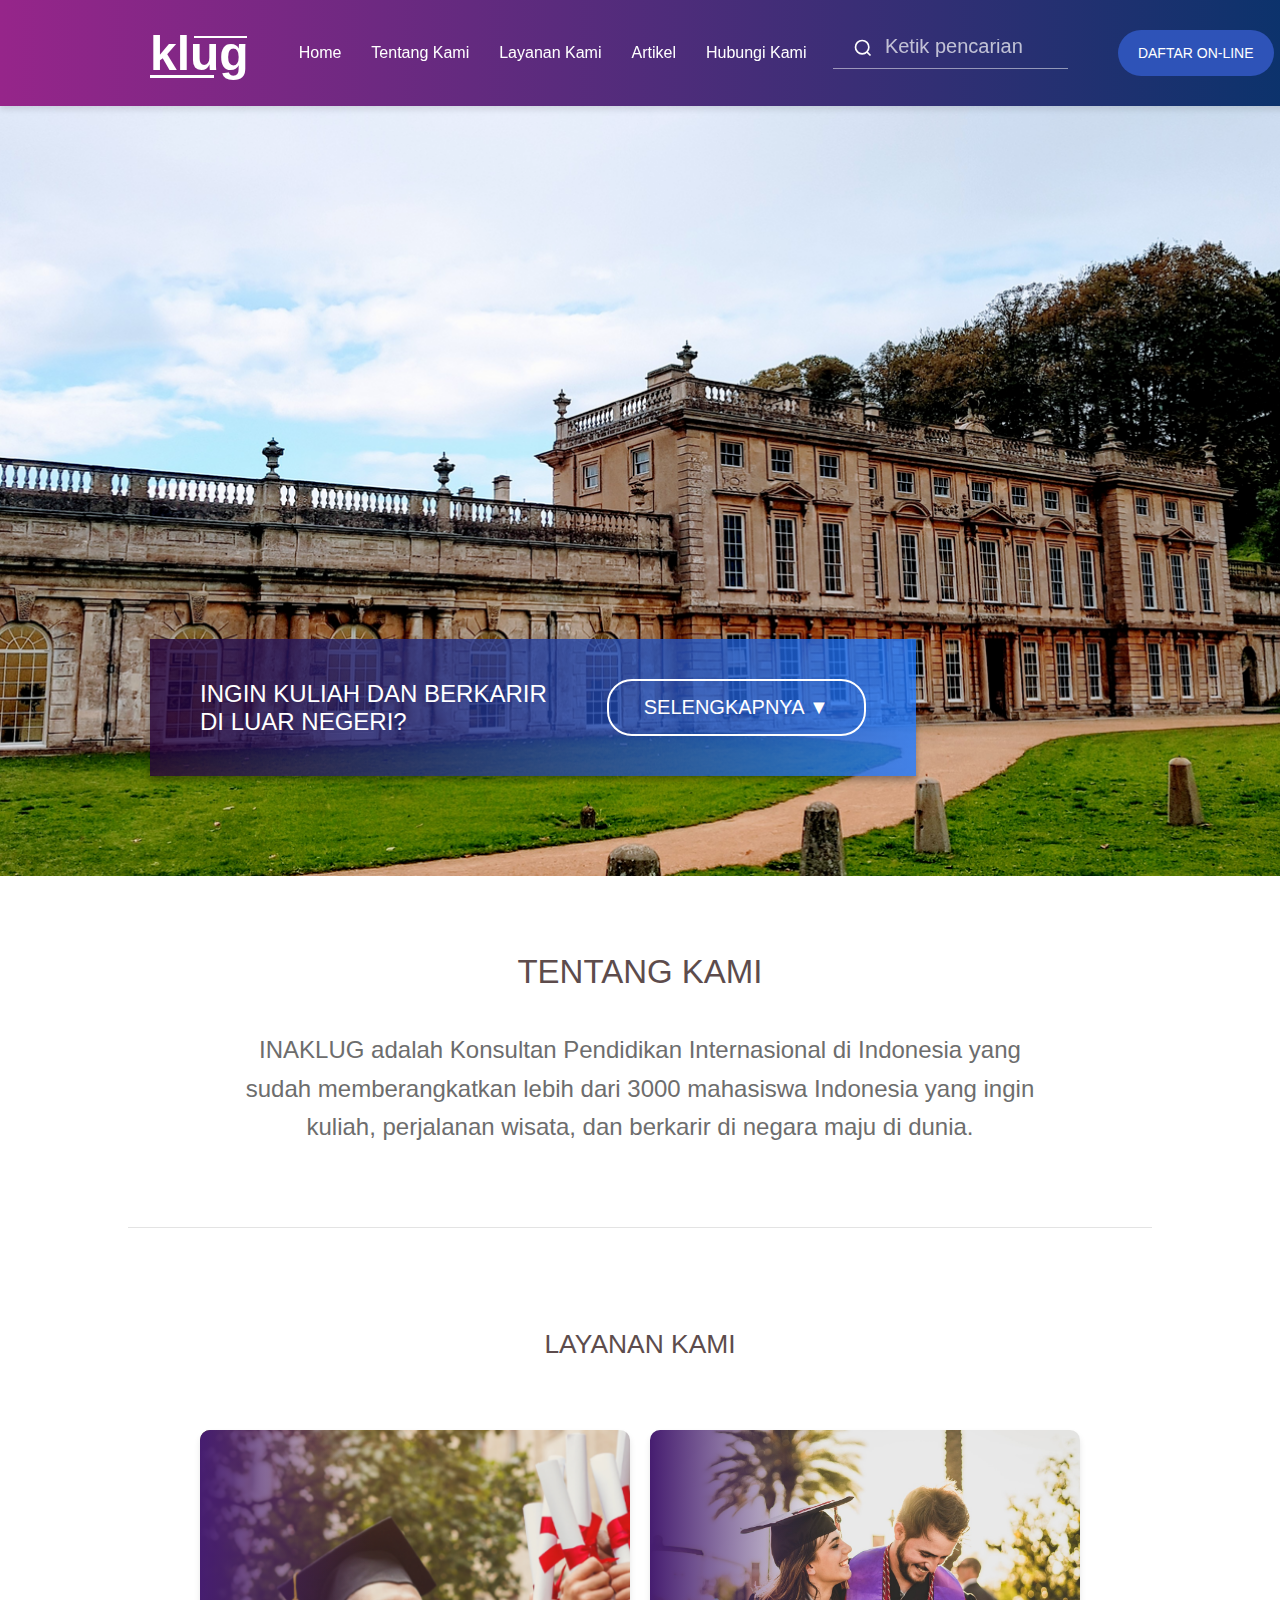
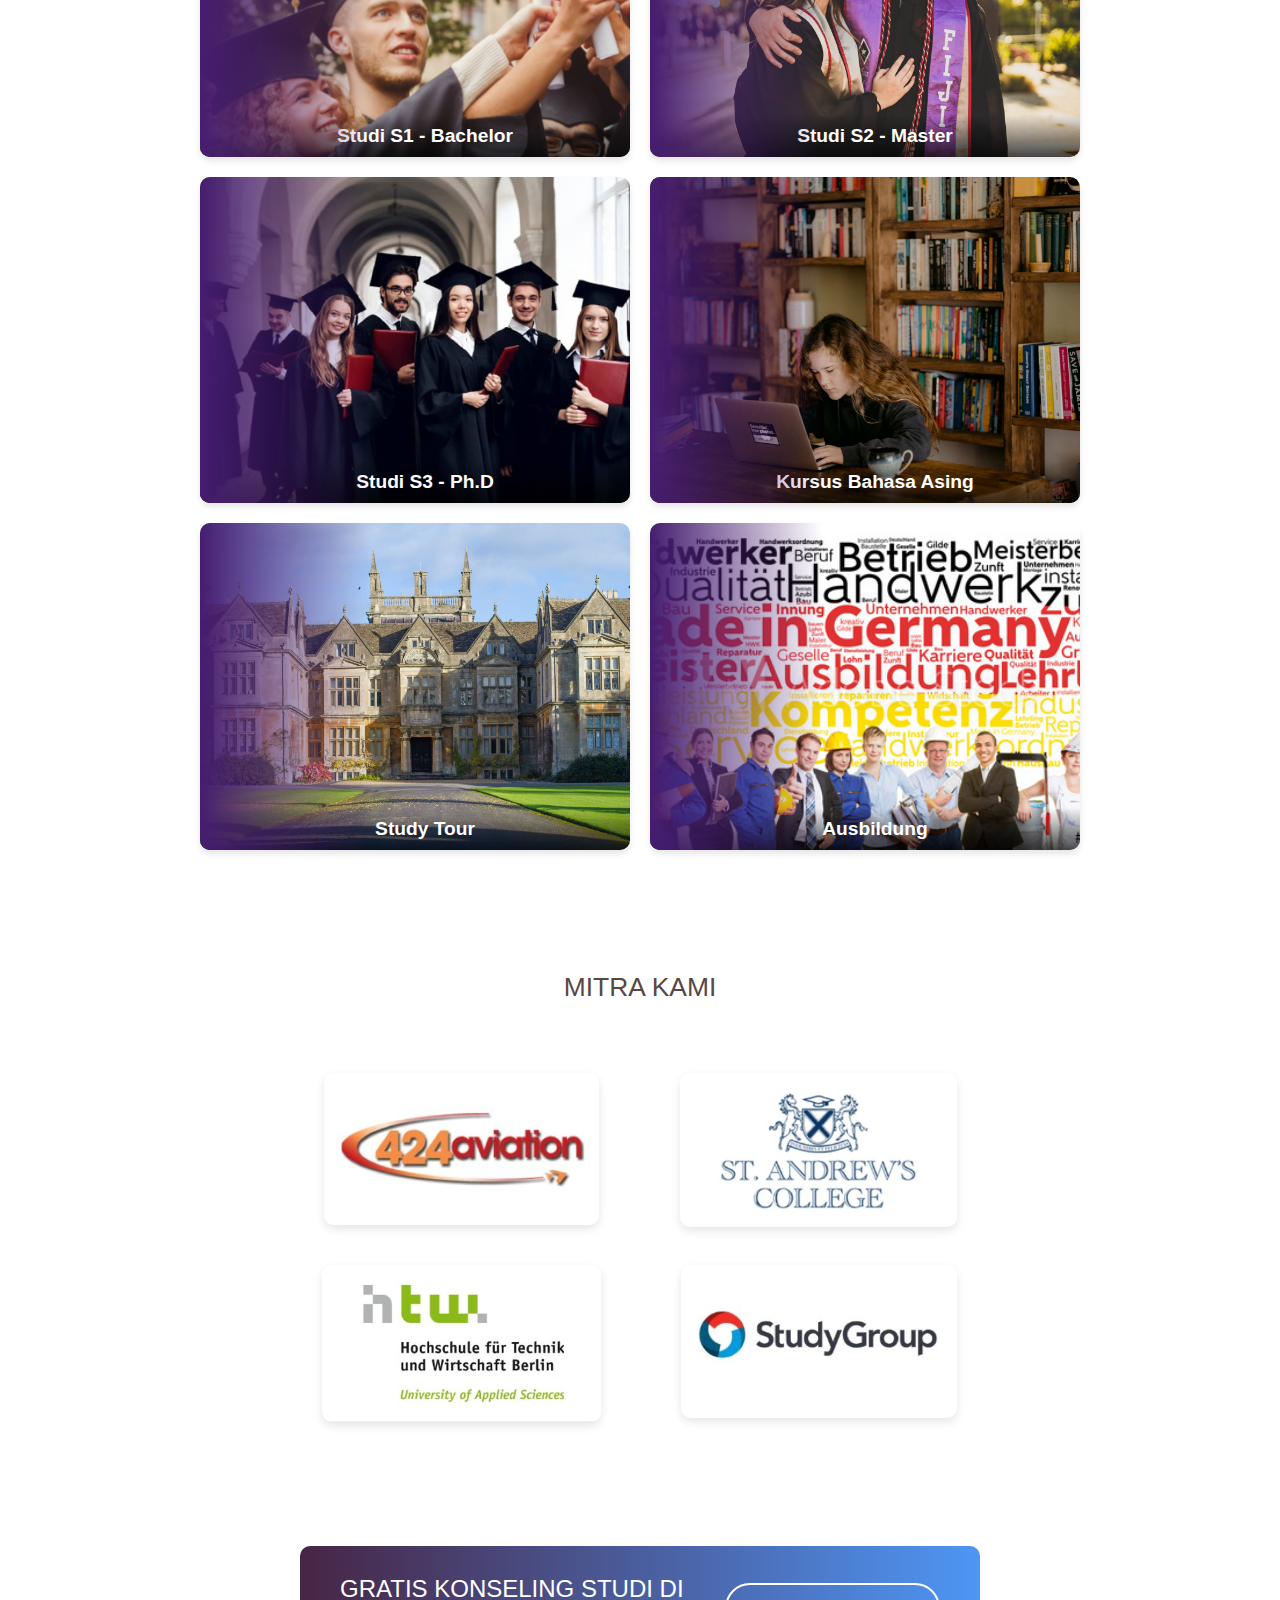
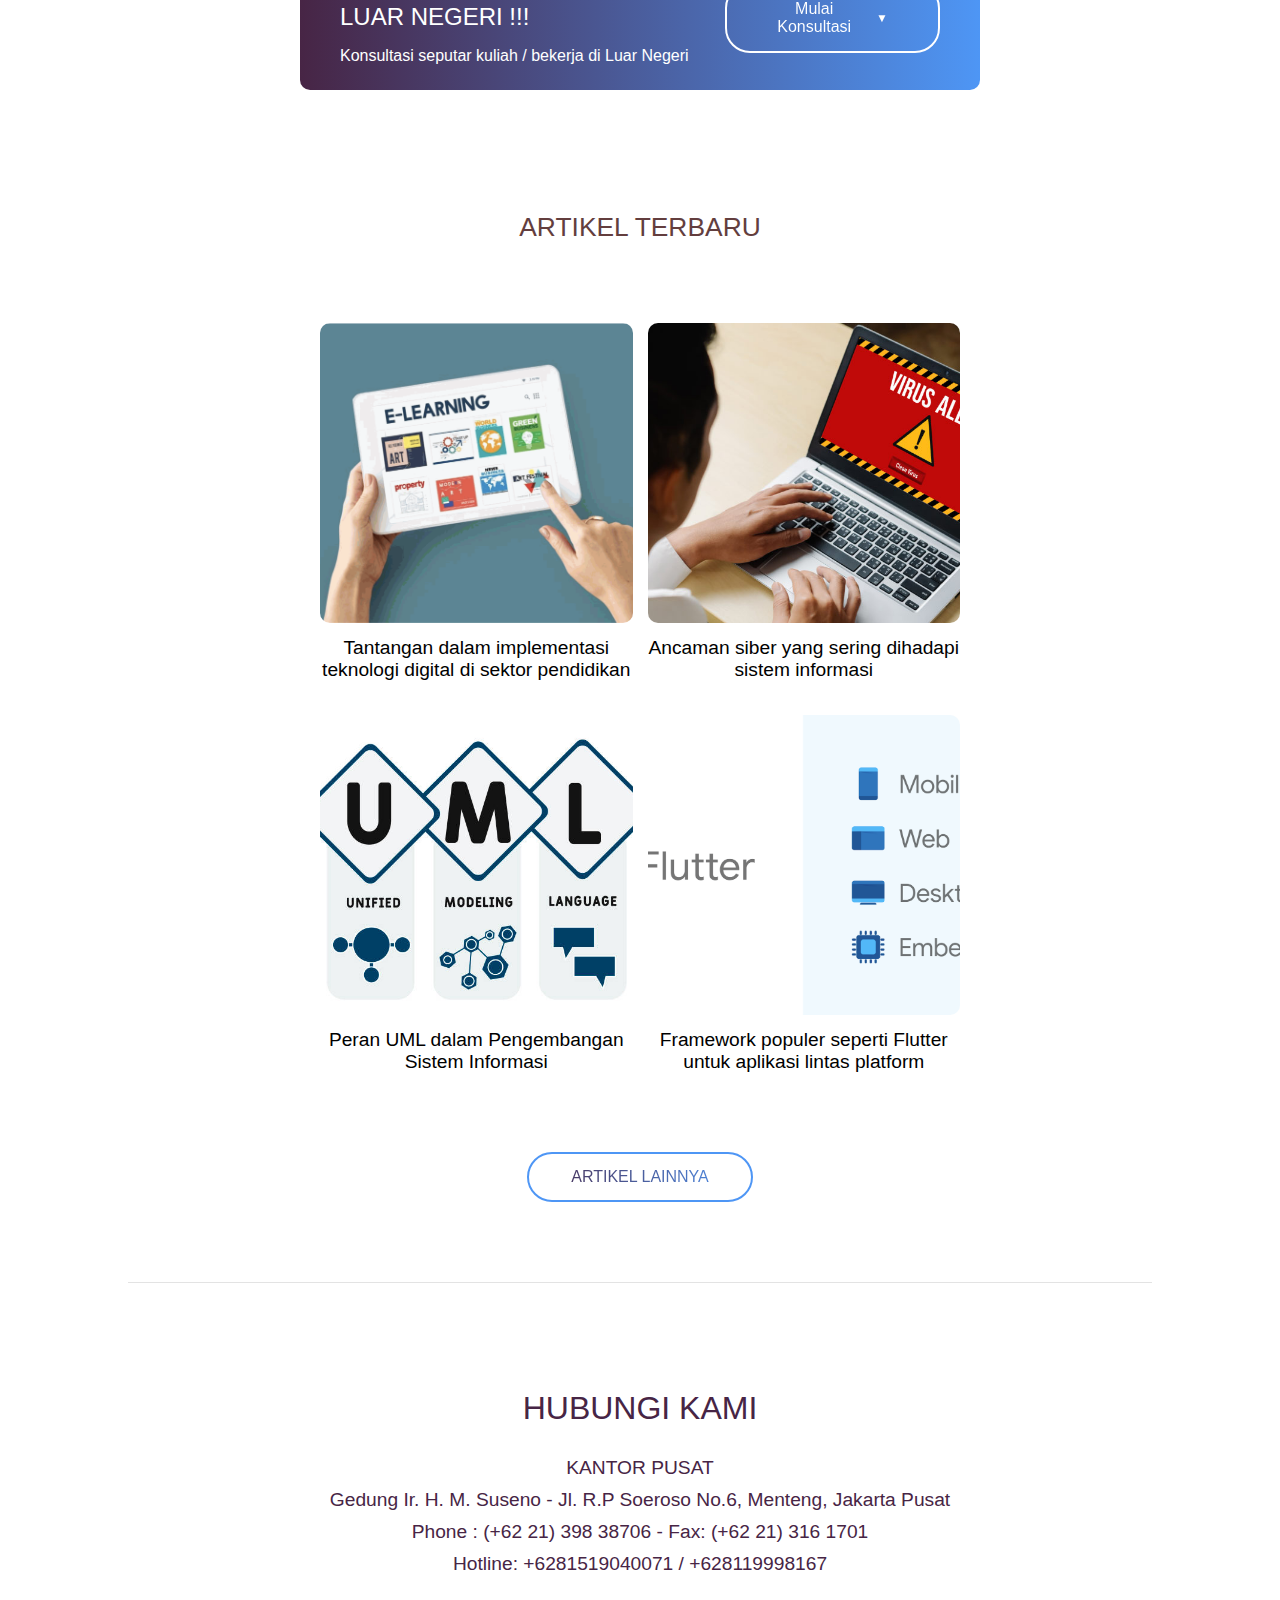
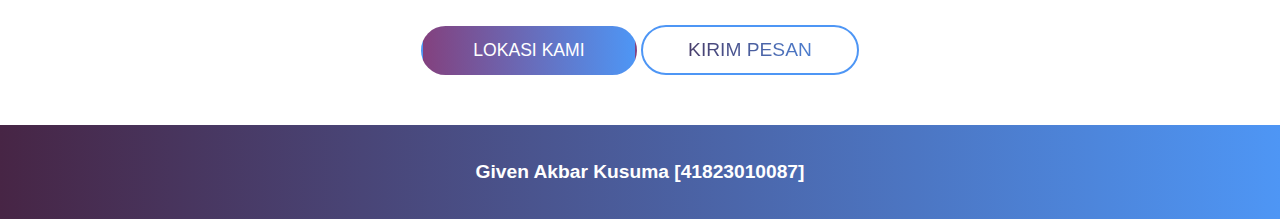
<file: tb2webgipen/GivenTB2Web/index.html>
<!DOCTYPE html>
<html lang="id">
<head>
    <meta charset="UTF-8">
    <title>Klug</title>
    <link rel="stylesheet" href="styles.css">
</head>
<body>
    <header class="header">
        <div class="logo">Klug</div>
        <nav>
            <ul>
                <li><a href="index.html">Home</a></li>
                <li><a href="tentang.html">Tentang Kami</a></li>    
                <li><a href="layanan.html">Layanan Kami</a></li>
                <li><a href="artikel.html">Artikel</a></li>
                <li><a href="hubungi.html">Hubungi Kami</a></li>
            </ul>
        </nav>
        <div class="daftar">
            <div class="search-container">
                <svg xmlns="http://www.w3.org/2000/svg" class="search-icon" fill="none" viewBox="0 0 24 24" stroke="currentColor" stroke-width="2">
                    <circle cx="11" cy="11" r="8" />
                    <line x1="21" y1="21" x2="16.65" y2="16.65" />
                </svg>
                <input type="text" placeholder="Ketik pencarian">
            </div>
            <button>DAFTAR ON-LINE</button>
        </div>
            
    </header>
    
    <main>
        <section class="banner">
            <img src="picgedung/picgedung.png" alt="Castle">
            <div class="banner-text">
                <h1>
                    INGIN KULIAH DAN BERKARIR<br>
                    DI LUAR NEGERI?
                </h1>
                <button>SELENGKAPNYA <span>&#x25BC;</span></button>
            </div>              
        
        <!-- Additional sections for Tentang Kami and Hubungi Kami can go here -->
    </main>

<section class="about">
    <h2>TENTANG KAMI</h2>
    <p>INAKLUG adalah Konsultan Pendidikan Internasional di Indonesia yang sudah memberangkatkan lebih dari 3000 mahasiswa Indonesia yang ingin kuliah, perjalanan wisata, dan berkarir di negara maju di dunia.</p>
</section>
</main>

<!-- Garis Pemisah -->
<hr class="divider">

<!-- gambar tentang kami di halaman home-->
<section class="services">
    <h2>LAYANAN KAMI</h2>
    <div class="service-container">
        <div class="service-item">
            <img src="piclayanankami/bachelor.png" alt="Studi S1 - Bachelor">
            <p>Studi S1 - Bachelor</p>
        </div>
        <div class="service-item">
            <img src="piclayanankami/master.png" alt="Studi S2 - Master">
            <p>Studi S2 - Master</p>
        </div>
        <div class="service-item">
            <img src="piclayanankami/phd.png" alt="Studi S3 - Ph.D">
            <p>Studi S3 - Ph.D</p>
        </div>
        <div class="service-item">
            <img src="piclayanankami/kursus.png" alt="Kursus Bahasa Asing">
            <p>Kursus Bahasa Asing</p>
        </div>
        <div class="service-item">
            <img src="piclayanankami/studytour.png" alt="Study Tour">
            <p>Study Tour</p>
        </div>
        <div class="service-item">
            <img src="piclayanankami/ausbildung.png" alt="Ausbildung">
            <p>Ausbildung</p>
        </div>
    </div>
</section>

<!-- Mitra Kami -->
<section class="partners">
    <h2>MITRA KAMI</h2>
    <div class="partners-container">
        <div class="partner-item">
            <img src="mitra/mitra1.png" alt="mitra 1">
        </div>
        <div class="partner-item">
            <img src="mitra/mitra2.png" alt="mitra 2">
        </div>
        <div class="partner-item">
            <img src="mitra/mitra3.png" alt="mitra 3">
        </div>
        <div class="partner-item">
            <img src="mitra/mitra4.png" alt="mitra 4">
        </div>
    </div>

<!-- CTA - Mulai Konsultasi -->
<section class="cta">
    <div>
        <p>GRATIS KONSELING STUDI DI LUAR NEGERI !!!</p>
        <p>Konsultasi seputar kuliah / bekerja di Luar Negeri</p>
    </div>
    <button>Mulai Konsultasi</button>
</section>

<!-- Artikel Terbaru -->
<section class="articles">
    <h2>ARTIKEL TERBARU</h2>
    <div class="articles-container">
        <div class="article-item">
            <img src="foto_artikel/artikel1.jpg" alt="Artikel 1">
            <p>Tantangan dalam implementasi teknologi digital di sektor pendidikan</p>
        </div>
        <div class="article-item">
            <img src="foto_artikel/artikel2.jpg" alt="Artikel 2">
            <p>Ancaman siber yang sering dihadapi sistem informasi</p>
        </div>
        <div class="article-item">
            <img src="foto_artikel/artikel3.jpg" alt="Artikel 3">
            <p>Peran UML dalam Pengembangan Sistem Informasi</p>
        </div>
        <div class="article-item">
            <img src="foto_artikel/artikel4.jpg" alt="Artikel 4">
            <p>Framework populer seperti Flutter untuk aplikasi lintas platform</p>
        </div>
    </div>
</section>

  <!-- Tombol Artikel Lainnya -->
  <div class="view-more-container">
    <button class="view-more-btn">ARTIKEL LAINNYA</button>
</div>
</section>

<!-- Garis Pemisah -->
<hr class="divider">

<!-- Hubungi Kami -->
<section class="contact">
    <h2>HUBUNGI KAMI</h2>
    <p>KANTOR PUSAT</p>
    <p>Gedung Ir. H. M. Suseno - Jl. R.P Soeroso No.6, Menteng, Jakarta Pusat</p>
    <p>Phone : (+62 21) 398 38706 - Fax: (+62 21) 316 1701</p>
    <p>Hotline: +6281519040071 / +628119998167</p>

    <!-- Tombol Lokasi Kami dan Kirim Pesan -->
    <div class="contact-buttons">
        <button class="contact-btn" id="lokasi-kami">LOKASI KAMI</button>
        <button class="contact-btn" id="kirim-pesan">KIRIM PESAN</button>
    </div>
</section>

<!-- Banner Paling Bawah -->
<section class="footer-banner">
    <div class="footer-banner-content">
        <h2>Given Akbar Kusuma [41823010087]</h2>
    </div>
</section>
</file>
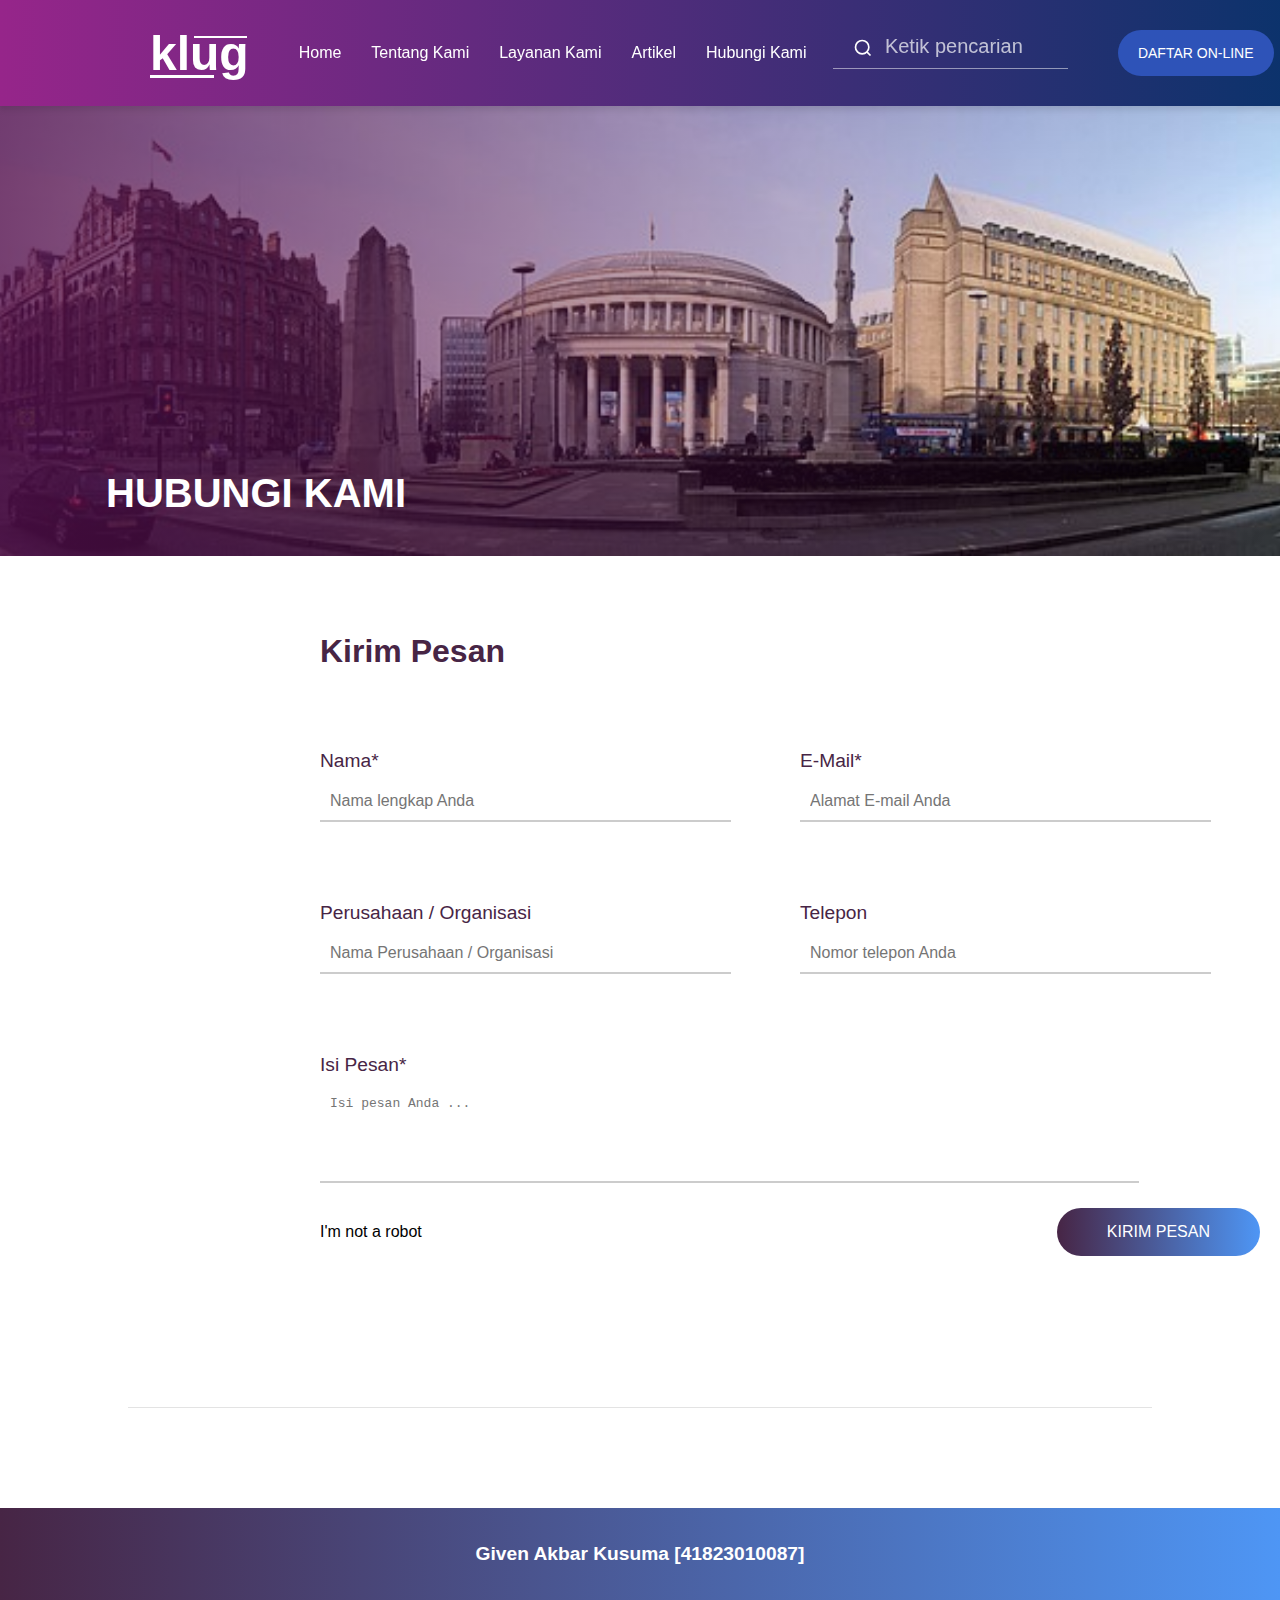
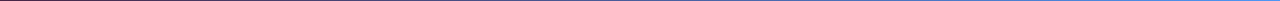
<file: tb2webgipen/GivenTB2Web/hubungi.html>
<!DOCTYPE html>
<html lang="id">
<head>
    <meta charset="UTF-8">
    <meta name="viewport" content="width=device-width, initial-scale=1.0">
    <title>Hubungi Kami</title>
    <link rel="stylesheet" href="styles.css"> <!-- CSS utama -->
    <link rel="stylesheet" href="hubungi.css"> <!-- CSS khusus halaman Hubungi Kami -->
</head>
<body>
    <!-- Header -->
    <header class="header">
        <div class="logo">Klug</div>
        <nav>
            <ul>
                <li><a href="index.html">Home</a></li>
                <li><a href="tentang.html">Tentang Kami</a></li>
                <li><a href="layanan.html">Layanan Kami</a></li>
                <li><a href="artikel.html">Artikel</a></li>
                <li><a href="hubungi.html" class="active">Hubungi Kami</a></li>
            </ul>
        </nav>
        <div class="daftar">
            <div class="search-container">
                <svg xmlns="http://www.w3.org/2000/svg" class="search-icon" fill="none" viewBox="0 0 24 24" stroke="currentColor" stroke-width="2">
                    <circle cx="11" cy="11" r="8" />
                    <line x1="21" y1="21" x2="16.65" y2="16.65" />
                </svg>
                <input type="text" placeholder="Ketik pencarian">
            </div>
            <button>DAFTAR ON-LINE</button>
        </div>
    </header>

    <!-- Banner -->
    <section class="banner">
        <img src="pic_hubungikami/pichubungikami.jpeg" alt="Banner Hubungi Kami">
        <div class="overlay"></div>
        <h1 class="banner-title">HUBUNGI KAMI</h1>
    </section>

    <!-- Form Kirim Pesan -->
    <main>
        <section class="contact-form">
            <h2>Kirim Pesan</h2>
            <form action="#" method="post">
                <div class="form-group">
                    <div class="form-item">
                        <label for="name">Nama*</label>
                        <input type="text" id="name" name="name" placeholder="Nama lengkap Anda" required>
                    </div>
                    <div class="form-item">
                        <label for="email">E-Mail*</label>
                        <input type="email" id="email" name="email" placeholder="Alamat E-mail Anda" required>
                    </div>
                </div>

                <div class="form-group">
                    <div class="form-item">
                        <label for="company">Perusahaan / Organisasi</label>
                        <input type="text" id="company" name="company" placeholder="Nama Perusahaan / Organisasi">
                    </div>
                    <div class="form-item">
                        <label for="phone">Telepon</label>
                        <input type="tel" id="phone" name="phone" placeholder="Nomor telepon Anda">
                    </div>
                </div>

                <label for="message">Isi Pesan*</label>
                <textarea id="message" name="message" placeholder="Isi pesan Anda ..." rows="5" required></textarea>

                <div class="form-footer">
                    <div class="recaptcha">
                        <p>I'm not a robot</p>
                    </div>
                    <button type="submit" class="submit-btn">KIRIM PESAN</button>
                </div>
            </form>
        </section>
    </main>

<!-- Garis Pemisah -->
<hr class="divider">

    <!-- Banner Paling Bawah -->
    <section class="footer-banner">
        <div class="footer-banner-content">
            <h2>Given Akbar Kusuma [41823010087]</h2>
        </div>
    </section>
</body>
</html>
</file>
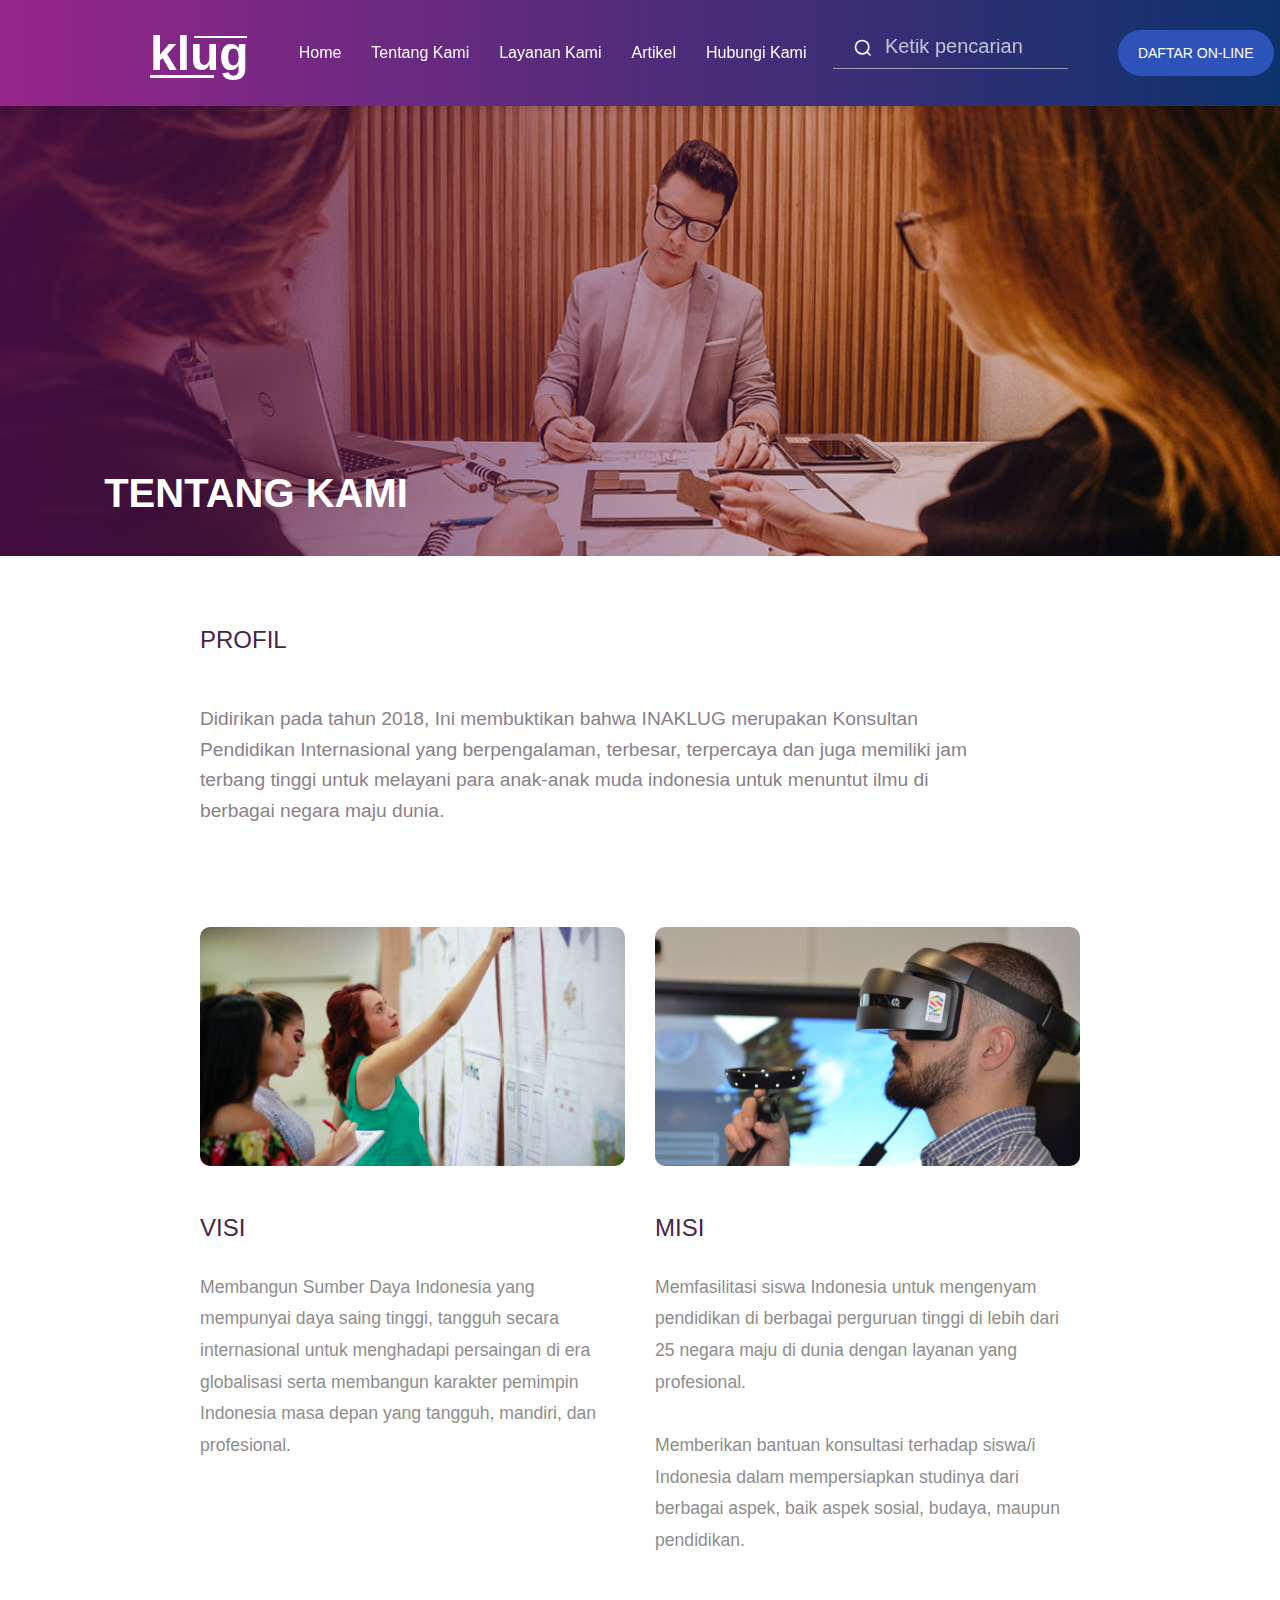
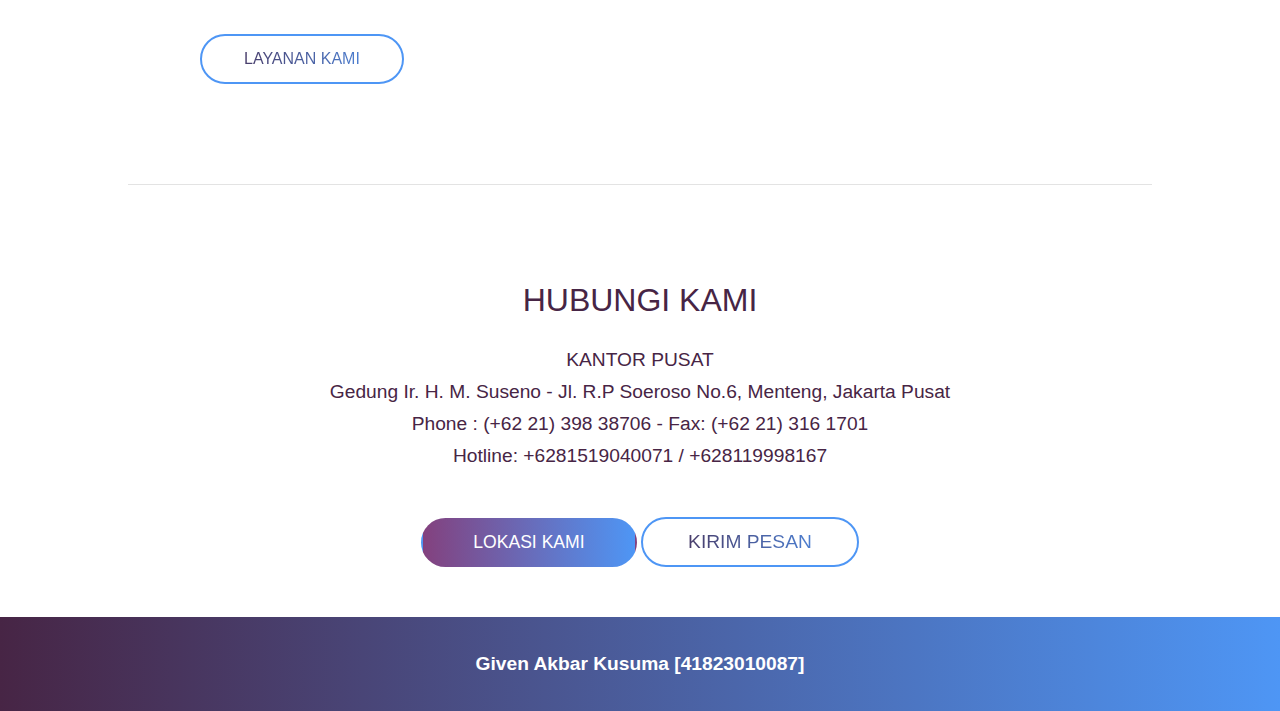
<file: tb2webgipen/GivenTB2Web/tentang.html>
<!DOCTYPE html>
<html lang="id">
<head>
    <meta charset="UTF-8">
    <meta name="viewport" content="width=device-width, initial-scale=1.0">
    <title>Tentang Kami</title>
    <link rel="stylesheet" href="styles.css"> <!-- CSS utama -->
    <link rel="stylesheet" href="tentang.css"> <!-- CSS khusus halaman Tentang Kami -->
</head>
<body>
    <!-- Header (Sama seperti Home) -->
    <header class="header">
        <div class="logo">Klug</div>
        <nav>
            <ul>
                <li><a href="index.html">Home</a></li>
                <li><a href="tentang.html" class="active">Tentang Kami</a></li>
                <li><a href="layanan.html">Layanan Kami</a></li>
                <li><a href="artikel.html">Artikel</a></li>
                <li><a href="hubungi.html">Hubungi Kami</a></li>
            </ul>
        </nav>
        <div class="daftar">
            <div class="search-container">
                <svg xmlns="http://www.w3.org/2000/svg" class="search-icon" fill="none" viewBox="0 0 24 24" stroke="currentColor" stroke-width="2">
                    <circle cx="11" cy="11" r="8" />
                    <line x1="21" y1="21" x2="16.65" y2="16.65" />
                </svg>
                <input type="text" placeholder="Ketik pencarian">
            </div>
            <button>DAFTAR ON-LINE</button>
        </div>
    </header>

    <!-- Banner -->
    <section class="banner">
        <img src="pic_tentangkami/pictentangkami.jpg" alt="Banner Tentang Kami">
        <div class="overlay"></div>
        <h1 class="banner-title">TENTANG KAMI</h1>
    </section>    

    <!-- Konten Tambahan -->
    <main>
        <section class="profil">
            <h2>PROFIL</h2>
            <p>
                Didirikan pada tahun 2018, Ini membuktikan bahwa INAKLUG merupakan Konsultan Pendidikan Internasional yang berpengalaman, terbesar, terpercaya dan juga memiliki jam terbang tinggi untuk melayani para anak-anak muda indonesia untuk menuntut ilmu di berbagai negara maju dunia.
            </p>
        </section>
    </main>

    <!-- Visi dan Misi -->
    <section class="visi-misi">
        <div class="visi">
            <img src="pic_visimisi//visi.png" alt="Visi">
            <h3>VISI</h3>
            <p>
                Membangun Sumber Daya Indonesia yang mempunyai daya saing tinggi, tangguh secara internasional untuk menghadapi persaingan di era globalisasi serta membangun karakter pemimpin Indonesia masa depan yang tangguh, mandiri, dan profesional.
            </p>
        </div>
        <div class="misi">
            <img src="pic_visimisi//misi.png" alt="Misi">
            <h3>MISI</h3>
            <p>
                Memfasilitasi siswa Indonesia untuk mengenyam pendidikan di berbagai perguruan tinggi di lebih dari 25 negara maju di dunia dengan layanan yang profesional.
                <br><br>
                Memberikan bantuan konsultasi terhadap siswa/i Indonesia dalam mempersiapkan studinya dari berbagai aspek, baik aspek sosial, budaya, maupun pendidikan.
            </p>
        </div>
    </section>
</main>

  <!-- Tombol Artikel Lainnya -->
  <div class="view-more-container">
    <button class="view-more-btn">LAYANAN KAMI</button>
</div>
</section>

<!-- Garis Pemisah -->
<hr class="divider">

<!-- Hubungi Kami -->
<section class="contact">
    <h2>HUBUNGI KAMI</h2>
    <p>KANTOR PUSAT</p>
    <p>Gedung Ir. H. M. Suseno - Jl. R.P Soeroso No.6, Menteng, Jakarta Pusat</p>
    <p>Phone : (+62 21) 398 38706 - Fax: (+62 21) 316 1701</p>
    <p>Hotline: +6281519040071 / +628119998167</p>

    <!-- Tombol Lokasi Kami dan Kirim Pesan -->
    <div class="contact-buttons">
        <button class="contact-btn" id="lokasi-kami">LOKASI KAMI</button>
        <button class="contact-btn" id="kirim-pesan">KIRIM PESAN</button>
    </div>
</section>

<!-- Banner Paling Bawah -->
<section class="footer-banner">
    <div class="footer-banner-content">
        <h2>Given Akbar Kusuma [41823010087]</h2>
    </div>
</section>
</file>
<file: tb2webgipen/GivenTB2Web/styles.css>
/* Reset dasar untuk body dan html */
body, html {
    margin: 0;
    padding: 0;
    font-family: Arial, sans-serif;
}

/* Header dengan gradasi */
header {
    position: sticky;  /* Membuat header tetap mengikuti saat di-scroll */
    top: 0; /* Menempel di bagian atas */
    width: 100%; /* Memastikan lebar header mencakup seluruh layar */
    z-index: 1000; /* Menjaga header tetap di atas konten lain */
    background-color: #fff; /* Pastikan ada warna latar belakang untuk menghindari elemen transparan */
    box-shadow: 0 4px 6px rgba(0, 0, 0, 0.1); /* Menambahkan bayangan pada header untuk efek depth */
    background: linear-gradient(to right, #96258a, #08336b); /* Gradasi dari ungu ke biru tua */
    color: white;
    display: flex;
    justify-content: space-between;
    align-items: center;
    padding: 20px 20px;
}

/* Memperbesar tulisan "Klug" */
.header .logo {
    font-size: 3em;  /* Ukuran font yang lebih besar */
    font-weight: bold;  /* Menebalkan teks */
    color: #ffffff; /* Warna teks */
    margin-left: 130px; /* Menggeser teks 20px ke kanan */
}
/* Logo dengan efek garis */
.logo {
    position: relative; /* Dibutuhkan untuk posisi elemen pseudo */
    font-size: 3em; /* Ukuran font besar */
    font-weight: bold; /* Teks tebal */
    color: white; /* Warna teks */
    text-transform: lowercase; /* Huruf kecil */
    text-align: center; /* Rata tengah */
}

/* Garis di atas dan bawah huruf menggunakan pseudo-elemen */
.logo::before{
    content: ""; /* Membuat elemen kosong untuk garis */
    position: absolute;
    width: 53%; /* Panjang garis sama dengan teks */
    height: 2.3px; /* Ketebalan garis */
    background-color: white; /* Warna garis */
    left: 45%;
}
.logo::after {
    content: ""; /* Membuat elemen kosong untuk garis */
    position: absolute;
    width: 65%; /* Panjang garis sama dengan teks */
    height: 2.3px; /* Ketebalan garis */
    background-color: white; /* Warna garis */
    left: 0;
}

.logo::before {
    top: 10px; /* Jarak garis atas dari teks */
}

.logo::after {
    bottom: 3px; /* Jarak garis bawah dari teks */
}

/* Memberikan jarak antara logo dan menu navigasi */
nav {
    margin-left: 50px; /* Tambahkan jarak antara "Klug" dan menu */
}

/* Menata daftar menu */
nav ul {
    list-style: none; /* Menghilangkan bullet points */
    padding: 0;
    display: flex; /* Mengatur elemen menu dalam satu baris */
    gap: 30px; /* Memberikan jarak antar menu */
}

/* Menata setiap item menu */
nav ul li a {
    color: white; /* Warna teks */
    text-decoration: none; /* Hilangkan garis bawah */
    font-size: 16px; /* Ukuran font menu */
}


/* Kontainer utama untuk input dan tombol */
.daftar {
    display: flex; /* Atur elemen secara horizontal */
    align-items: center; /* Meratakan elemen secara vertikal */
    gap: 50px; /* Jarak antara pencarian dan tombol */
    margin: 10px auto; /* Posisi tengah horizontal */
    max-width: 600px; /* Lebar maksimum kontainer */
}

/* Kontainer utama untuk search bar */
.search-bar {
    display: flex;
    justify-content: center; /* Untuk memposisikan elemen di tengah */
    align-items: center; /* Meratakan secara vertikal */
    background: linear-gradient(90deg, rgba(0, 150, 255, 0.8), rgba(0, 80, 255, 0.6)); /* Gradasi biru */
    padding: 15px; /* Jarak luar untuk kontainer */
    border-radius: 25px; /* Membuat sudut oval */
    width: 350px; /* Lebar kotak pencarian */
    margin: auto; /* Memposisikan elemen di tengah halaman */
    box-shadow: 0 4px 6px rgba(0, 0, 0, 0.2); /* Bayangan untuk efek 3D */
}

/* Kontainer input dan ikon */
.search-container {
    display: flex;
    align-items: center; /* Meratakan ikon dan input secara vertikal */
    border-bottom: 1px solid rgba(255, 255, 255, 0.5); /* Garis bawah */
    padding-bottom: 10px; /* Jarak dari teks ke garis bawah */
    width: 100%; /* Memastikan mengambil seluruh lebar */
}

/* Ikon pencarian */
.search-icon {
    width: 20px; /* Ukuran ikon */
    height: 20px; /* Ukuran ikon */
    color: rgba(255, 255, 255, 0.8); /* Warna ikon putih transparan */
    margin-right: 10px; /* Jarak antara ikon dan input */
    flex-shrink: 0; /* Pastikan ikon tidak mengecil */
}

/* Input pencarian */
.search-container input {
    border: none; /* Hilangkan border default */
    background: transparent; /* Latar belakang transparan */
    outline: none; /* Hilangkan outline saat fokus */
    font-size: 14px; /* Ukuran teks */
    color: white; /* Warna teks */
    flex: 1; /* Input mengambil ruang yang tersedia */
}

/* Placeholder untuk input */
.search-container input::placeholder {
    color: rgba(255, 255, 255, 0.7); /* Warna placeholder putih dengan transparansi */
    font-size: 20px; /* Ukuran placeholder sama seperti teks */
}


/* Ikon pencarian */
.search-container .search-icon {
    font-size: 20px; /* Ukuran ikon */
    color: white; /* Warna ikon */
    margin-left: 20px; /* Jarak antara ikon dan input */
}

/* Tombol Daftar Online */
.daftar button {
    padding: 15px 20px; /* Jarak dalam tombol */
    background-color: #2e53b8; /* Warna latar belakang tombol */
    border: none; /* Hilangkan border */
    color: white; /* Warna teks */
    cursor: pointer;
    border-radius: 25px; /* Membuat tombol berbentuk oval */
    font-size: 14px; /* Ukuran teks */
    font-weight: normal; /* Teks tebal */
    white-space: nowrap; /* Pastikan teks dalam tombol tidak terpotong */
    flex-shrink: 0; /* Mencegah tombol mengecil jika ruang terbatas */
    transition: background-color 0.3s ease;
}

/* Efek hover untuk tombol */
.daftar button:hover {
    background-color: #0839a3; /* Warna tombol saat hover */
}


/* Banner */
.banner {
    position: sticky;
    top: 0;
    width: 100%;
    height: 770px; /* Membuat banner lebih tinggi */
    overflow: hidden;
    z-index: 140; /* Memastikan banner tetap di atas konten lain */
}

/* Menjaga gambar agar memenuhi area */
.banner img {
    width: 100%;
    height: 100%;
    object-fit: cover; /* Menjamin gambar memenuhi area tanpa distorsi */
}

.banner-text {
    display: flex; /* Atur sebagai flexbox */
    justify-content: space-between; /* Memisahkan elemen ke kiri dan kanan */
    align-items: center; /* Rata tengah secara vertikal */
    position: absolute;
    bottom: 100px; /* Jarak dari bawah */
    left: 150px; /* Jarak dari kiri */
    color: white;
    background: linear-gradient(90deg, rgba(36, 0, 58, 0.8), rgba(31, 121, 255, 0.8));
    padding: 40px 50px;
    border-radius: 0px;
    box-shadow: 0 4px 6px rgba(0, 0, 0, 0.3);
    max-width: 800px; /* Sesuaikan lebar */
}

.banner-text h1 {
    font-size: 1.5em;
    font-weight: normal;
    margin: 0;
    flex: 1; /* Biarkan teks mengambil lebih banyak ruang */
}

.banner-text button {
    padding: 15px 35px;
    background: transparent;
    border: 2px solid white;
    color: white;
    cursor: pointer;
    border-radius: 25px;
    font-size: 16px;
    font-weight: normal;
    transition: background-color 0.3s ease, color 0.3s ease, border-color 0.3s ease;
    flex: 0 0 auto; /* Pastikan tombol tidak melar */
    margin-left: 60px; /* Tambahkan margin kiri untuk menggeser tombol ke kanan */
    font-size: 20px;
}

.banner-text button:hover {
    background: linear-gradient(90deg, rgba(255, 255, 255, 0.8), rgba(255, 255, 255, 0.5));
    color: #ffffff;
    border-color: rgba(255, 255, 255, 0.8);
}

/* Footer dengan gradasi */
footer {
    background: linear-gradient(to right, #96258a, #08336b); /* Gradasi dari ungu ke biru tua */
    color: white;
    text-align: center;
    padding: 10px 0;
}

/* Section Tentang Kami */
.about {
    padding: 50px 20px; /* Jarak di dalam section */
    text-align: center; /* Rata tengah */
    background-color: #ffffff; /* Warna latar belakang terang */
    color: #333; /* Warna teks */
    font-size: 20px;
}

.about h2 {
    font-size: 1.65em; /* Ukuran judul lebih besar */
    margin-bottom: 40px; /* Jarak bawah judul */
    font-weight: normal; /* Menebalkan judul */
    color: #5d4c4c; /* Warna ungu gelap */
}

.about p {
    font-size: 1.2em; /* Ukuran teks paragraf */
    line-height: 1.6; /* Spasi antar baris */
    max-width: 800px; /* Batas lebar paragraf */
    margin: 0 auto; /* Pusatkan paragraf */
    color: #6d6d6d; /* Warna teks abu-abu gelap */
}

/* Garis Pemisah */
.divider {
    border: 0; /* Menghapus border default */
    border-top: 1px solid #e3e3e3; /* Menambahkan garis tipis berwarna ungu gelap */
    margin: 30px auto; /* Memberikan jarak atas dan bawah */
    width: 80%; /* Mengatur lebar garis agar tidak terlalu lebar */
}

/* Section Layanan Kami */
.services {
    padding: 50px 200px;
    background-color: #ffffff; /* Warna latar belakang putih */
    text-align: center;
}

.services h2 {
    font-size: 1.65em; /* Ukuran judul lebih besar */
    margin-bottom: 70px; /* Jarak bawah judul */
    font-weight: normal; /* Menghilangkan efek bold */
    color: #5d4c4c; /* Warna ungu gelap */
}

.service-container {
    display: grid;
    grid-template-columns: repeat(auto-fit, minmax(300px, 1fr)); /* Layout grid responsif */
    gap: 20px; /* Jarak antar item */
}

.service-item {
    position: relative;
    overflow: hidden;
    border-radius: 10px;
    box-shadow: 0 4px 6px rgba(0, 0, 0, 0.1); /* Bayangan lembut */
    transition: transform 0.3s ease;
}

.service-item:hover {
    transform: scale(1.05); /* Efek zoom pada gambar saat hover */
}

.service-item img {
    width: 100%;
    height: 100%;
    object-fit: cover; /* Agar gambar memenuhi area tanpa distorsi */
    transition: transform 0.3s ease; /* Animasi saat hover */
}

.service-item::before {
    content: ''; /* Menambahkan overlay */
    position: absolute;
    top: 0;
    left: 0;
    bottom: 0;
    width: 40%; /* Lebar bayangan ungu di sisi kiri */
    background: linear-gradient(to right, rgb(70, 29, 112), transparent); /* Bayangan ungu */
    z-index: 1;
}

.service-item p {
    position: absolute;
    bottom: 0;
    width: 100%;
    background: linear-gradient(to top, rgba(0, 0, 0, 0.7), rgba(0, 0, 0, 0));
    color: white;
    padding: 10px;
    margin: 0;
    text-align: center;
    font-size: 1.2em;
    font-weight: bold;
}

/* Section Mitra Kami */
.partners {
    padding: 50px 100px; /* Jarak di dalam section */
    background-color: #ffffff; /* Latar belakang abu-abu terang */
    text-align: center;
    margin: 0 200px; /* Menambahkan margin di kiri dan kanan untuk memberi ruang */
}

.partners h2 {
    font-size: 1.65em;
    font-weight: normal;
    margin-bottom: 70px;
    color: #5a4646; /* Warna hitam */
}

.partners-container {
    display: grid;
    grid-template-columns: repeat(2, 1fr); /* dua kolom */
    gap: 34px; /* Jarak antar gambar */
    justify-items: center; /* Agar gambar terpusat */
}

.partner-item img {
    max-width: 100%;
    height: auto;
    border-radius: 10px;
    box-shadow: 0 4px 10px rgba(0, 0, 0, 0.1); /* Bayangan lembut */
    transition: transform 0.3s ease;
}

.partner-item img:hover {
    transform: scale(1.14); /* Efek zoom pada gambar mitra saat hover */
}


/* Call to Action */
.cta {
    background: linear-gradient(to right, #472545, #4e96f5); /* Gradasi dari ungu ke biru */
    padding: 5px 40px;
    color: white;
    margin-top: 120px;
    margin-bottom: 50px; /* Memberikan jarak antara CTA dan footer */
    border-radius: 10px;
    display: flex; /* Menggunakan flexbox untuk mengatur posisi elemen */
    align-items: center; /* Menyelaraskan elemen secara vertikal */
    justify-content: space-between; /* Menyebarkan elemen dengan tombol di kanan */
    text-align: left; /* Menyelaraskan teks ke kiri */
}

.cta p {
    font-size: 1.5em; /* Ukuran font untuk judul */
    margin-bottom: 10px; /* Memberikan jarak antar teks */
    font-weight: normal;
}

.cta p:nth-of-type(2) {
    font-size: 1em; /* Ukuran font yang lebih kecil untuk teks kedua */
    margin-bottom: 20px; /* Memberikan jarak di bawah teks */
}

/* Menata tombol */
.cta button {
    padding: 15px 50px;
    background-color: transparent; /* Latar belakang transparan */
    color: transparent; /* Membuat teks transparan agar gradasi terlihat */
    font-size: 1em;
    font-weight: normal;
    border: 2px solid transparent; /* Membuat border transparan untuk tombol */
    cursor: pointer;
    border-radius: 25px; /* Membuat tombol berbentuk oval */
    background-image: linear-gradient(to right, #ffffff, #ffffff); /* Gradasi dari ungu ke biru pada teks */
    background-clip: text; /* Menerapkan gradasi ke teks */
    cursor: pointer;
    border: 2px solid #ffffff; /* Menambahkan border dengan warna putih */
    display: inline-flex;
    align-items: center;
    justify-content: center;
}

.cta button:hover {
    background-color: #ffffff;
    color: rgb(204, 204, 204);
}

.cta button::after {
    content: ' ▼';
    font-size: 12px;
    margin-left: 25px;
}

/* Section Artikel Terbaru */
.articles {
    padding: 50px 20px; /* Jarak di dalam section */
    background-color: #ffffff; /* Latar belakang putih */
    text-align: center;
}

.articles h2 {
    font-size: 1.65em; /* Ukuran judul lebih besar */
    margin-bottom: 80px; /* Jarak bawah judul */
    font-weight: normal;
    color: #633e3e; /* Warna ungu gelap */
}

.articles-container {
    display: grid;
    grid-template-columns: repeat(2, 1fr); /* Dua kolom */
    gap: 15px; /* Jarak antar gambar */
    justify-items: center; /* Agar gambar terpusat */
}

.article-item {
    position: relative;
    text-align: center;
}

.article-item img {
    width: 100%;
    height: 300px; /* Tetapkan tinggi gambar tetap */
    object-fit: cover; /* Agar gambar memenuhi area tanpa distorsi */
    border-radius: 10px; /* Sudut melengkung pada gambar */
    transition: transform 0.3s ease;
}

.article-item:hover img {
    transform: scale(1.05); /* Efek zoom pada gambar saat hover */
}

.article-item p {
    margin-top: 10px; /* Memberikan jarak antara gambar dan teks */
    font-size: 1.2em;
    color: #000000; /* Warna teks ungu gelap */
    font-weight: normal;
    text-align: center;
}

/* Tombol Artikel Lainnya */
.view-more-container {
    margin-top: 10px; /* Memberikan jarak antara artikel dan tombol */
    text-align: center; /* Menyelaraskan tombol di tengah */
}

.view-more-btn {
    padding: 14px 42px;
    background-color: transparent; /* Latar belakang transparan */
    color: transparent; /* Membuat teks transparan agar gradasi terlihat */
    font-size: 1em;
    font-weight: normal;
    border: 2px solid transparent; /* Membuat border transparan untuk tombol */
    border-radius: 25px; /* Membuat tombol berbentuk oval */
    background-image: linear-gradient(to right, #472545, #4e96f5); /* Gradasi dari ungu ke biru pada teks */
    background-clip: text; /* Menerapkan gradasi ke teks */
    cursor: pointer;
    border: 2px solid #4e96f5; /* Menambahkan border dengan warna biru */
}

/* Garis Pemisah */
.divider {
    border: 0; /* Menghapus border default */
    border-top: 1px solid #e3e3e3; /* Menambahkan garis tipis berwarna ungu gelap */
    margin: 30px auto; /* Memberikan jarak atas dan bawah */
    width: 80%; /* Mengatur lebar garis agar tidak terlalu lebar */
}

/* Section Hubungi Kami */
.contact {
    padding: 50px 20px; /* Jarak di dalam section */
    background-color: #ffffff; /* Latar belakang putih */
    text-align: center;
}

.contact h2 {
    font-size: 2em;
    margin-bottom: 30px;
    font-weight: normal;
    color: #472545; /* Warna ungu gelap */
}

.contact p {
    font-size: 1.2em;
    color: #472545;
    margin: 10px 0;
}

.contact-buttons {
    margin-top: 50px;
}

/* Tombol Kirim Pesan */
.contact-btn {
    padding: 12px 45px;
    background-color: transparent; /* Latar belakang transparan */
    color: transparent; /* Membuat teks transparan agar gradasi terlihat */
    font-size: 1.2em;
    font-weight: normal;
    border: 2px solid transparent; /* Membuat border transparan untuk tombol */
    border-radius: 25px; /* Membuat tombol berbentuk oval */
    background-image: linear-gradient(to right, #472545, #4e96f5); /* Gradasi dari ungu ke biru pada teks */
    background-clip: text; /* Menerapkan gradasi ke teks */
    cursor: pointer;
    border: 2px solid #4e96f5; /* Menambahkan border dengan warna biru */
}

/* Tombol Lokasi Kami */
#lokasi-kami {
    padding: 12px 50px;
    background: linear-gradient(to right, #83417e, #4e96f5); /* Gradasi dari ungu ke biru */
    color: white; /* Warna teks putih */
    font-size: 1.1em;
    font-weight: normal;
    border: 2px solid transparent; /* Border transparan untuk tombol */
    border-radius: 25px; /* Membuat tombol berbentuk oval */
    cursor: pointer;
}

/* Banner Paling Bawah */
.footer-banner {
    background: linear-gradient(to right, #472545, #4e96f5); /* Gradasi dari ungu ke biru */
    padding: 20px 0; /* Jarak atas dan bawah pada banner */
    text-align: center;
}

.footer-banner h2 {
    font-size: 1.2em;
    color: white; /* Warna teks putih */
    font-weight: bold;
}

/* Scrollbar Transparan */
body::-webkit-scrollbar {
    width: 8px; /* Lebar scrollbar vertikal */
    height: 8px; /* Tinggi scrollbar horizontal */
}

body::-webkit-scrollbar-thumb {
    background-color: rgba(142, 122, 122, 0.4); /* Warna transparan untuk thumb (bagian yang digerakkan) */
    border-radius: 10px; /* Membuat sudut membulat */
}

body::-webkit-scrollbar-thumb:hover {
    background-color: rgba(22, 22, 22, 0.7); /* Warna lebih terang saat hover */
}

body::-webkit-scrollbar-track {
    background-color: transparent; /* Latar belakang scrollbar */
}
</file>
<file: tb2webgipen/GivenTB2Web/hubungi.css>
/* Reset dasar */
body, html {
    margin: 0;
    padding: 0;
    font-family: Arial, sans-serif;
}

/* Banner */
.banner {
    position: relative;
    width: 100%;
    height: 450px;
    overflow: hidden;
}

.banner img {
    width: 100%;
    height: 100%;
    object-fit: cover;
}

.banner .overlay {
    position: absolute;
    top: 0;
    left: 0;
    width: 100%;
    height: 100%;
    background: linear-gradient(to right, rgba(83, 15, 77, 0.8), rgba(0, 0, 0, 0));
    z-index: 1;
}

.banner-title {
    position: absolute;
    top: 80%;
    left: 20%;
    transform: translate(-50%, -50%);
    color: white;
    font-size: 2.5em;
    text-transform: uppercase;
    text-align: center;
    z-index: 2;
}

/* Form Kirim Pesan */
.contact-form {
    padding: 50px 20px;
    text-align: left;
    margin-left: 300px;
    background-color: #ffffff;
}

.contact-form h2 {
    font-size: 2em;
    margin-bottom: 80px;
    color: #472545;
}

.contact-form form {
    max-width: 1000px;
    margin: 10 auto;
    text-align: left;
}

.contact-form .form-group {
    display: flex;
    gap: 20px;
    margin-bottom: 80px;
}

.contact-form .form-item {
    flex: 1;
}

.contact-form label {
    display: block;
    font-size: 1.2em;
    color: #472545;
    margin-bottom: 5px;
}

.contact-form input,
.contact-form textarea {
    width: 85%;
    padding: 10px;
    margin-top: 5px;
    border: none; /* Hilangkan border */
    border-bottom: 2px solid #ccc; /* Hanya garis bawah */
    border-radius: 0; /* Hilangkan radius */
    font-size: 1em;
    background: transparent;
}

.contact-form input:focus,
.contact-form textarea:focus {
    outline: none;
    border-bottom: 2px solid #472545; /* Ubah warna garis bawah saat fokus */
}

.contact-form textarea {
    resize: none; /* Nonaktifkan resize */
}

.contact-form .form-footer {
    display: flex;
    justify-content: space-between;
    align-items: center;
    margin-top: 20px;
}

/* Tombol Kirim Pesan */
.contact-form .submit-btn {
    padding: 15px 50px;
    background: linear-gradient(to right, #472545, #4e96f5);
    color: white;
    border: none;
    border-radius: 25px; /* Membuat tombol oval */
    cursor: pointer;
    font-size: 1em;
    text-transform: uppercase;
}

.contact-form .submit-btn:hover {
    background: linear-gradient(to right, #4e96f5, #472545);
}

/* Garis Pemisah */
.divider {
    border: 0; /* Menghapus border default */
    border-top: 1px solid #e3e3e3; /* Menambahkan garis tipis berwarna ungu gelap */
    margin: 100px auto; /* Memberikan jarak atas dan bawah */
    width: 80%; /* Mengatur lebar garis agar tidak terlalu lebar */
}
</file>
<file: tb2webgipen/GivenTB2Web/tentang.css>
/* Reset Dasar */
body, html {
    margin: 0;
    padding: 0;
    font-family: Arial, sans-serif;
}

/* Banner (khusus halaman Tentang Kami) */
.banner {
    position: relative;
    width: 100%;
    height: 450px; /* Tinggi banner */
    overflow: hidden; /* Untuk mencegah elemen keluar dari batas */
}

.banner img {
    width: 100%;
    height: 100%;
    object-fit: cover; /* Menjamin gambar memenuhi area tanpa distorsi */
    position: absolute;
    top: 0;
    left: 0;
    z-index: 0; /* Pastikan gambar di bawah overlay dan teks */
}

.banner .overlay {
    position: absolute;
    top: 0;
    left: 0;
    width: 100%;
    height: 100%;
    background: linear-gradient(to right, rgba(83, 15, 77, 0.8), rgba(0, 0, 0, 0)); /* Overlay gradasi */
    z-index: 1;
}

.banner-title {
    position: absolute;
    top: 80%;
    left: 20%;
    transform: translate(-50%, -50%);
    color: white;
    font-size: 2.5em;
    text-transform: uppercase;
    text-align: center;
    z-index: 2; /* Teks berada di atas overlay */
}

/* Profil */
.profil {
    padding: 50px 200px;
    text-align: left;
}

.profil h2 {
    font-size: 1.6  em;
    font-weight: normal; /* Teks tebal */
    color: #472545;
    margin-bottom: 50px;
}

.profil p {
    font-size: 1.2em;
    color: #8a7f8a;
    max-width: 800px;
    margin: 0 ;
    line-height: 1.6;
    text-align: left; /* Pastikan paragraf juga rata kiri */
}

/* Kontainer Visi dan Misi */
.visi-misi {
    display: flex;
    justify-content: space-between; /* Memberikan ruang di antara visi dan misi */
    align-items: flex-start; /* Ratakan item secara vertikal */
    padding: 50px 200px;
    gap: 30px; /* Jarak antara dua kolom */
}

/* Gaya untuk setiap kolom (Visi dan Misi) */
.visi-misi .visi, .visi-misi .misi {
    width: 65%; /* Lebar masing-masing kolom */
    text-align: left; /* Teks rata tengah */
}

.visi-misi .visi img, .visi-misi .misi img {
    width: 100%; /* Gambar memenuhi lebar kolom */
    border-radius: 10px; /* Sudut gambar membulat */
    margin-bottom: 20px; /* Jarak antara gambar dan teks */
}

.visi-misi .visi h3, .visi-misi .misi h3 {
    font-size: 1.5em;
    font-weight: normal;
    color: #472545; /* Warna teks */
    margin-bottom: 30px; /* Jarak antara judul dan paragraf */
}

.visi-misi .visi p, .visi-misi .misi p {
    font-size: 1.1em;
    color: #8d8d8d;
    line-height: 1.8; /* Jarak antarbaris */
}

/* Tombol Layanan kami */
.view-more-container {
    margin-left: 200px; /* Memberikan jarak antara artikel dan tombol */
    text-align: left; /* Menyelaraskan tombol di tengah */
}

.view-more-btn {
    padding: 14px 42px;
    background-color: transparent; /* Latar belakang transparan */
    color: transparent; /* Membuat teks transparan agar gradasi terlihat */
    font-size: 1em;
    font-weight: normal;
    border: 2px solid transparent; /* Membuat border transparan untuk tombol */
    border-radius: 25px; /* Membuat tombol berbentuk oval */
    background-image: linear-gradient(to right, #472545, #4e96f5); /* Gradasi dari ungu ke biru pada teks */
    background-clip: text; /* Menerapkan gradasi ke teks */
    cursor: pointer;
    border: 2px solid #4e96f5; /* Menambahkan border dengan warna biru */
}

/* Garis Pemisah */
.divider {
    border: 0; /* Menghapus border default */
    border-top: 1px solid #e3e3e3; /* Menambahkan garis tipis berwarna ungu gelap */
    margin: 100px auto; /* Memberikan jarak atas dan bawah */
    width: 80%; /* Mengatur lebar garis agar tidak terlalu lebar */
}

/* Section Hubungi Kami */
.contact {
    padding: 50px 20px; /* Jarak di dalam section */
    background-color: #ffffff; /* Latar belakang putih */
    text-align: center;
    margin-top: -80px; /* Geser ke atas dengan margin negatif */
}

.contact h2 {
    font-size: 2em;
    margin-bottom: 30px;
    font-weight: normal;
    color: #472545; /* Warna ungu gelap */
}

.contact p {
    font-size: 1.2em;
    color: #472545;
    margin: 10px 0;
}

.contact-buttons {
    margin-top: 50px;
}

/* Tombol Kirim Pesan */
.contact-btn {
    padding: 12px 45px;
    background-color: transparent; /* Latar belakang transparan */
    color: transparent; /* Membuat teks transparan agar gradasi terlihat */
    font-size: 1.2em;
    font-weight: normal;
    border: 2px solid transparent; /* Membuat border transparan untuk tombol */
    border-radius: 25px; /* Membuat tombol berbentuk oval */
    background-image: linear-gradient(to right, #472545, #4e96f5); /* Gradasi dari ungu ke biru pada teks */
    background-clip: text; /* Menerapkan gradasi ke teks */
    cursor: pointer;
    border: 2px solid #4e96f5; /* Menambahkan border dengan warna biru */
}

/* Tombol Lokasi Kami */
#lokasi-kami {
    padding: 12px 50px;
    background: linear-gradient(to right, #83417e, #4e96f5); /* Gradasi dari ungu ke biru */
    color: white; /* Warna teks putih */
    font-size: 1.1em;
    font-weight: normal;
    border: 2px solid transparent; /* Border transparan untuk tombol */
    border-radius: 25px; /* Membuat tombol berbentuk oval */
    cursor: pointer;
}

/* Banner Paling Bawah */
.footer-banner {
    background: linear-gradient(to right, #472545, #4e96f5); /* Gradasi dari ungu ke biru */
    padding: 20px 0; /* Jarak atas dan bawah pada banner */
    text-align: center;
}

.footer-banner h2 {
    font-size: 1.2em;
    color: white; /* Warna teks putih */
    font-weight: bold;
}
</file>
